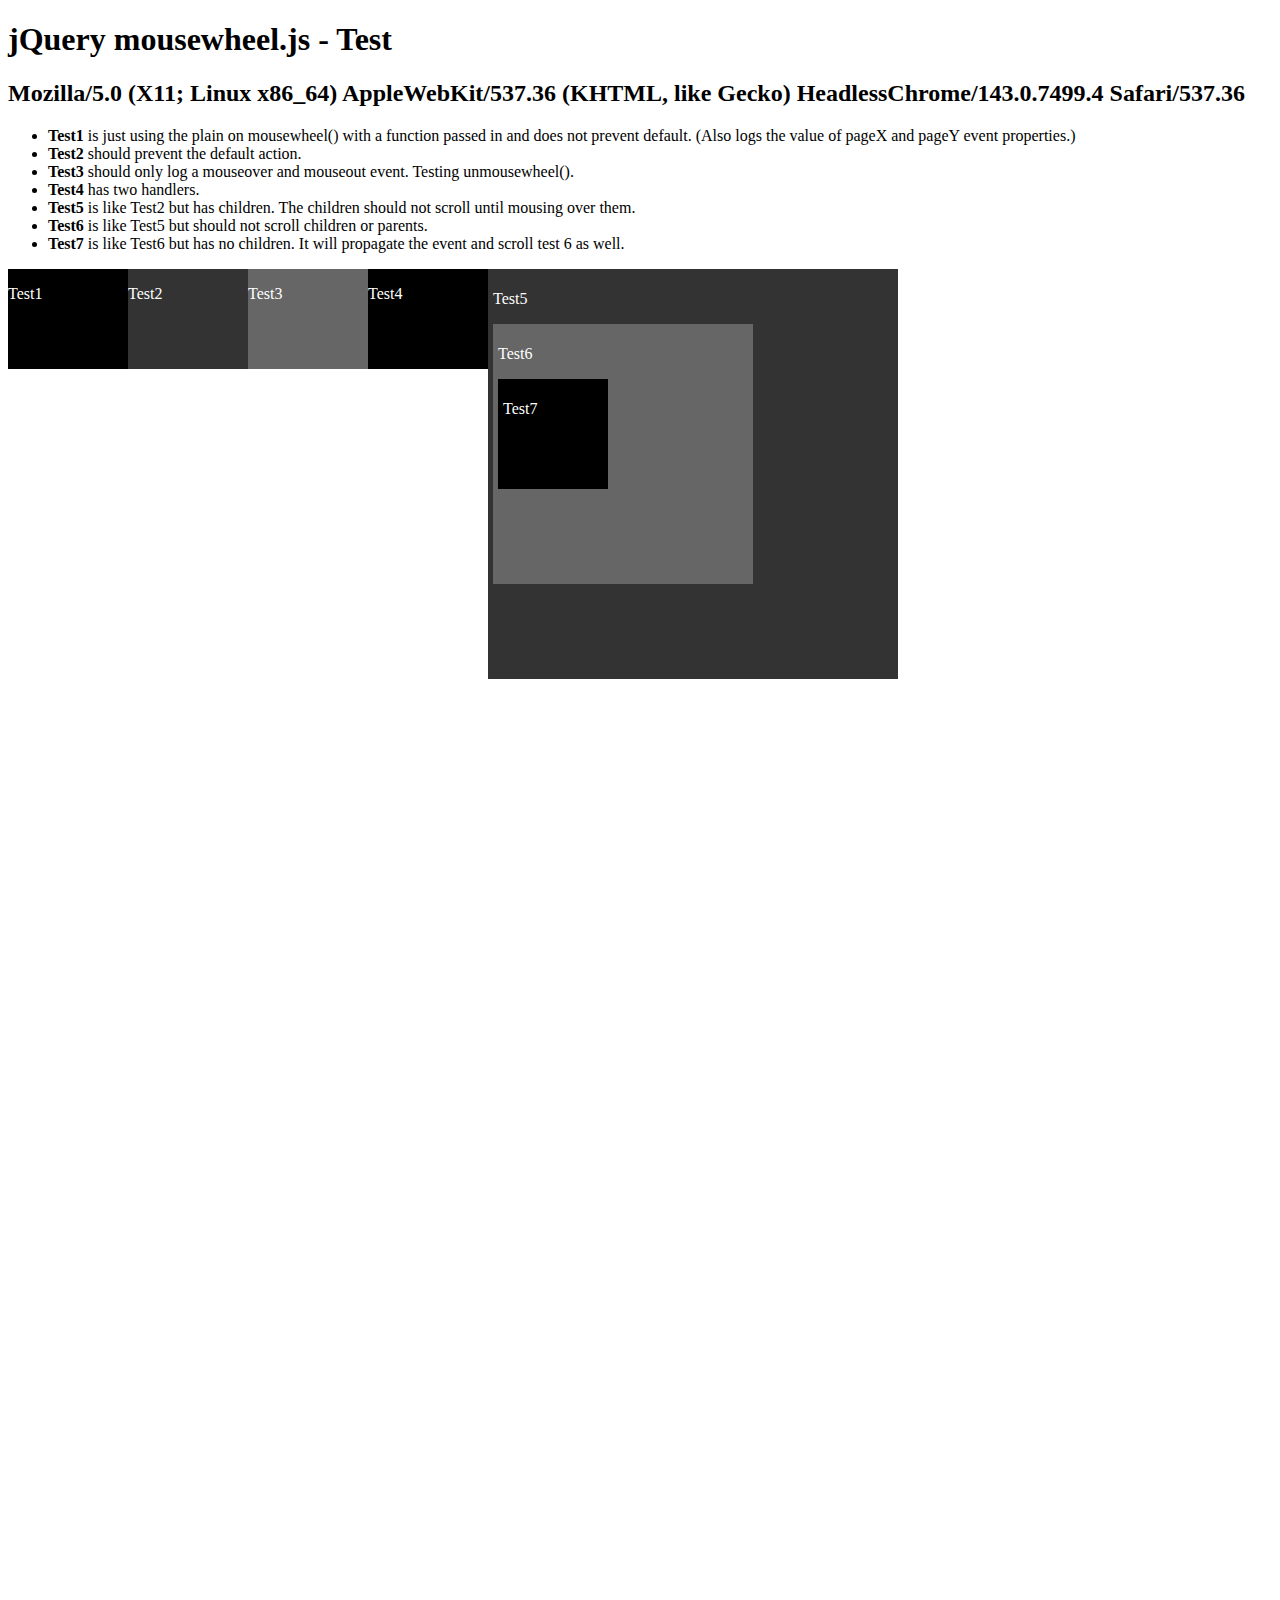
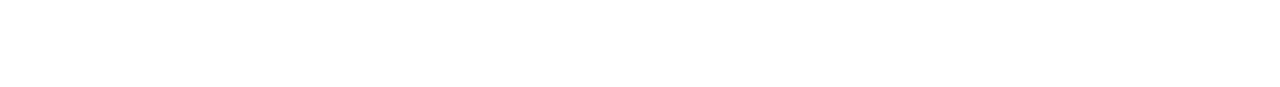
<file: js/jquery-mousewheel-3.0.6/test/index.html>
<!doctype html>
<html>
	<head>
		<title>Testing mousewheel plugin</title>

		<!--<script type="text/javascript" src="http://code.jquery.com/jquery-git.js"></script>-->
		<script type="text/javascript" src="http://code.jquery.com/jquery-1.7.js"></script>
		<!--<script type="text/javascript" src="http://code.jquery.com/jquery-1.6.4.js"></script>-->
		<!--<script type="text/javascript" src="http://code.jquery.com/jquery-1.5.2.js"></script>-->
		<!--<script type="text/javascript" src="http://code.jquery.com/jquery-1.4.4.js"></script>-->
		<!--<script type="text/javascript" src="http://code.jquery.com/jquery-1.3.2.js"></script>-->
		<!--<script type="text/javascript" src="http://code.jquery.com/jquery-1.2.6.js"></script>-->
		<!--<script type="text/javascript" src="http://code.jquery.com/jquery-1.2.2.js"></script>-->
		<script type="text/javascript" src="../jquery.mousewheel.js"></script>
		
		<style>
			#test1 {
				background-color: #000;
				width: 120px;
				height: 100px;
				color: #fff;
				float: left;
			}
			
			#test2 {
				background-color: #333;
				width: 120px;
				height: 100px;
				color: #fff;
				float: left;
			}
			
			#test3 {
				background-color: #666;
				width: 120px;
				height: 100px;
				color: #fff;
				float: left;
			}
			
			#test4 {
				background-color: #000;
				width: 120px;
				height: 100px;
				color: #fff;
				float: left;
			}
			
			#test5 {
				background-color: #333;
				padding: 5px;
				width: 400px;
				height: 400px;
				color: #fff;
				float: left;
			}
			
			#test6 {
				background-color: #666;
				padding: 5px;
				width: 250px;
				height: 250px;
				color: #fff;
				float: left;
			}

			#test7 {
				background-color: #000;
				padding: 5px;
				width: 100px;
				height: 100px;
				color: #fff;
				float: left;
			}
			
			#forceScroll {
				clear: both;
				height: 1000px;
			}
			
			#logger {
				position: absolute;
				top: 395px;
				left: 12px;
				width: 460px;
				height: 290px;
				overflow: auto;
			}
			
			#logger p {
				font-family: Arial, sans-serif;
				font-size: 13px;
				padding: 2px;
				border-bottom: 1px solid #ccc;
				margin: 0;
			}
			
			#logger p:nth-child(even) {
				background-color: #FFFFE8;
			}
			
			#logger p:nth-child(10n) {
				border-bottom-color: #000;
			}
		</style>
		<script type="text/javascript">
			$(function() {
				$('#userAgent').html(navigator.userAgent);
				
				
				$('#test1')
					.mousewheel(function(event, delta, deltaX, deltaY) {
						var o = '';
						if (delta > 0)
							o = '#test1: up ('+delta+')';
						else if (delta < 0)
							o = '#test1: down ('+delta+')';
						
						if (deltaX > 0)
							o = o + ', east ('+deltaX+')';
						else if (deltaX < 0)
							o = o + ', west ('+deltaX+')';
						
						if (deltaY > 0)
							o = o + ', north ('+deltaY+')';
						else if (deltaY < 0)
							o = o + ', south ('+deltaY+')';
						
						if( o != '' )
							log( o );
						
						log('pageX: ' + event.pageX + ' pageY: ' + event.pageY );
					});
				
				$('#test2')
					.mousewheel(function(event, delta, deltaX, deltaY) {
						var o = '';
						if (delta > 0)
							o = '#test2: up ('+delta+')';
						else if (delta < 0)
							o = '#test2: down ('+delta+')';
						
						if (deltaX > 0)
							o = o + ', east ('+deltaX+')';
						else if (deltaX < 0)
							o = o + ', west ('+deltaX+')';
						
						if (deltaY > 0)
							o = o + ', north ('+deltaY+')';
						else if (deltaY < 0)
							o = o + ', south ('+deltaY+')';
						
						if( o != '' )
							log( o );
						return false; // prevent default
					});
				
				$('#test3')
					.hover(function() { log('#test3: mouseover'); }, function() { log('#test3: mouseout'); })
					.mousewheel(function(event, delta, deltaX, deltaY) {
						log('#test3: I should not have been logged');
					})
					.unmousewheel();
				
				var testRemoval = function(event, delta, deltaX, deltaY) {
					log('#test4: I should not have been logged');
				};
				
				$('#test4')
					.mousewheel(function(event, delta, deltaX, deltaY) {
						var o = '';
						if (delta > 0)
							o = '#test4: up ('+delta+')';
						else if (delta < 0)
							o = '#test4: down ('+delta+')';
						
						if (deltaX > 0)
							o = o + ', east ('+deltaX+')';
						else if (deltaX < 0)
							o = o + ', west ('+deltaX+')';
						
						if (deltaY > 0)
							o = o + ', north ('+deltaY+')';
						else if (deltaY < 0)
							o = o + ', south ('+deltaY+')';
						
						if( o != '' )
							log( o );
						return false;
					})
					.mousewheel(testRemoval)
					.mousewheel(function(event, delta, deltaX, deltaY) {
						var o = '';
						if (delta > 0)
							o = '#test4: up ('+delta+')';
						else if (delta < 0)
							o = '#test4: down ('+delta+')';
						
						if (deltaX > 0)
							o = o + ', east ('+deltaX+')';
						else if (deltaX < 0)
							o = o + ', west ('+deltaX+')';
						
						if (deltaY > 0)
							o = o + ', north ('+deltaY+')';
						else if (deltaY < 0)
							o = o + ', south ('+deltaY+')';
						
						if( o != '' )
							log( o + ' from 2nd handler' );
						return false;
					})
					.unmousewheel(testRemoval);
				
				$('#test5')
					.mousewheel(function(event, delta, deltaX, deltaY) {
						var o = '';
						if (delta > 0)
							o = '#test5: up ('+delta+')';
						else if (delta < 0)
							o = '#test5: down ('+delta+')';
						
						if (deltaX > 0)
							o = o + ', east ('+deltaX+')';
						else if (deltaX < 0)
							o = o + ', west ('+deltaX+')';
						
						if (deltaY > 0)
							o = o + ', north ('+deltaY+')';
						else if (deltaY < 0)
							o = o + ', south ('+deltaY+')';
						
						if( o != '' )
							log( o );
						
						event.stopPropagation();
						event.preventDefault();
					});
				
				$('#test6')
					.mousewheel(function(event, delta, deltaX, deltaY) {
						var o = '';
						if (delta > 0)
							o = '#test6: up ('+delta+')';
						else if (delta < 0)
							o = '#test6: down ('+delta+')';
						
						if (deltaX > 0)
							o = o + ', east ('+deltaX+')';
						else if (deltaX < 0)
							o = o + ', west ('+deltaX+')';
						
						if (deltaY > 0)
							o = o + ', north ('+deltaY+')';
						else if (deltaY < 0)
							o = o + ', south ('+deltaY+')';
						
						if( o != '' )
							log( o );
						
						event.stopPropagation();
						event.preventDefault();
					});

				$('#test7')
					.mousewheel(function(event, delta, deltaX, deltaY) {
						var o = '';
						if (delta > 0)
							o = '#test7: up ('+delta+')';
						else if (delta < 0)
							o = '#test7: down ('+delta+')';
						
						if (deltaX > 0)
							o = o + ', east ('+deltaX+')';
						else if (deltaX < 0)
							o = o + ', west ('+deltaX+')';
						
						if (deltaY > 0)
							o = o + ', north ('+deltaY+')';
						else if (deltaY < 0)
							o = o + ', south ('+deltaY+')';
						
						if( o != '' )
							log( o );
						
						event.preventDefault();
					});
				
				function log(msg) {
					$('#logger').append('<p>'+msg+'</p>').scrollTop(999999);
				};
			});
		</script>
	</head>
	<body>
		<h1 id="banner">jQuery mousewheel.js - Test</h1>
		<h2 id="userAgent"></h2>
		
		<ul>
			<li><strong>Test1</strong> is just using the plain on mousewheel() with a function passed in and does not prevent default. (Also logs the value of pageX and pageY event properties.)</li>
			<li><strong>Test2</strong> should prevent the default action.</li>
			<li><strong>Test3</strong> should only log a mouseover and mouseout event. Testing unmousewheel().</li>
			<li><strong>Test4</strong> has two handlers.</li>
			<li><strong>Test5</strong> is like Test2 but has children. The children should not scroll until mousing over them.</li>
			<li><strong>Test6</strong> is like Test5 but should not scroll children or parents.</li>
			<li><strong>Test7</strong> is like Test6 but has no children. It will propagate the event and scroll test 6 as well.</li>
		</ul>
		
		
		<div id="test1"><p>Test1</p></div>
		<div id="test2"><p>Test2</p></div>
		<div id="test3"><p>Test3</p></div>
		<div id="test4"><p>Test4</p></div>
		<div id="test5">
			<p>Test5</p>
			<div id="test6">
				<p>Test6</p>
				<div id="test7"><p>Test7</p></div>
			</div>
		</div>
		
		<div id="logger"></div>
		
		<div id="forceScroll"></div>
	</body>
</html>
</file>
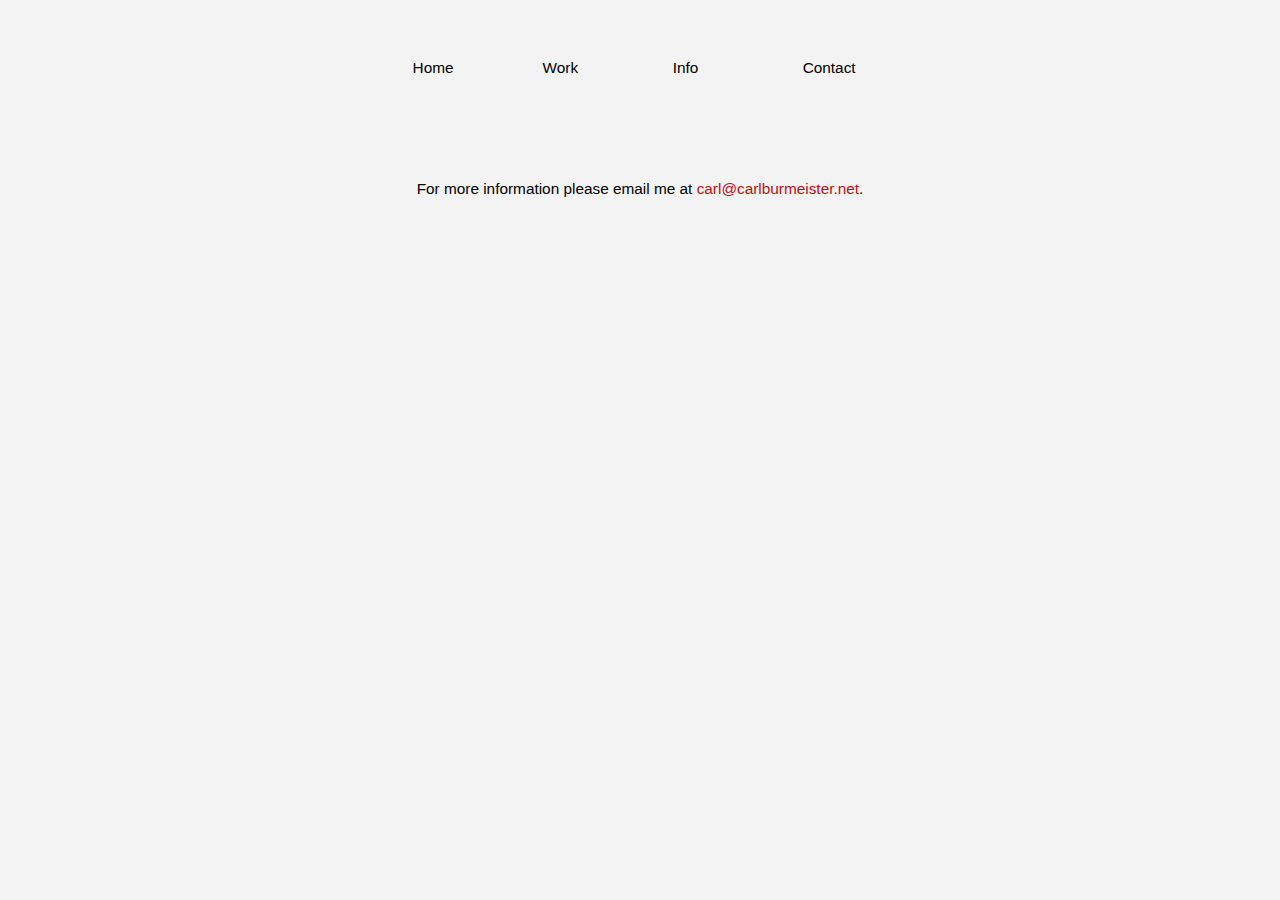
<file: html/contact.html>
<!DOCTYPE HTML>
<html>
<head>
<meta http-equiv="Content-Type" content="text/html; charset=iso-8859-1">
<meta name=viewport content="width=device-width, initial-scale=1">
<title>Carl Burmeister - Contact</title>

	<link href="../css/main.css" rel="stylesheet" type="text/css">
	<link href="../css/buttons.css" rel="stylesheet" type="text/css">

	<link media="only screen and (min-device-width:320px) and (max-device-width:800px)" href="../css/main_tablet.css" rel="stylesheet" />
	<link media="only screen and (min-device-width:320px) and (max-device-width:800px)" href="../css/buttons_index_tablet.css" rel="stylesheet"/>	

	<!--[if gte IE 9]>
	<!-- iphone Portrait/Landsape -->
	<link media="only screen and (min-device-width:320px) and (max-device-width:480px)" href="../css/main_iphone.css" rel="stylesheet" />
	<link media="only screen and (min-device-width:320px) and (max-device-width:480px)" href="../css/buttons_iphone.css" rel="stylesheet"/>	
	<![endif]-->

	<script type="text/javascript" src="../js/utility.js" charset="utf-8"></script>
	<script type="text/javascript" src="http://ajax.googleapis.com/ajax/libs/jquery/1.8.2/jquery.min.js" charset="utf-8"></script> 

	<style type="text/css">
		
		#email {
			position: absolute;
			width: 90%;
			left: 5%;
			top: 20%;
			font-size: 80%;
			text-align: center;
		}
		#email a:link{
			 color: #BE1014;
			 text-decoration: none;
		}
		#email a:visited{
			color: #BE1014;
			text-decoration: none;
		}
		#email a:hover{
			color: #FF6666;
		}
		#email a:active{
			text-decoration: none;
	}
	</style>	

</head>
<body>

<div id="mainLayer"> 

	<div id="navigationBlock">
		<table id="navigationTable">
			<tr>
				<td class="navigationItem"><a href="../index.html">Home</a></td>
				<td>&nbsp;</td>
				<td class="navigationItem"><a href="thumbs.html">Work</a></td>
				<td>&nbsp;</td>
				<td class="navigationItem"><a href="info.html">Info</a></td>
				<td>&nbsp;</td>
				<td class="navigationItem"><a href="contact.html">Contact</a></td>
			</tr>
		</table>
	</div>
		
</div>

 <div id="email">For more information please email me at <a href="mailto:carl@carlburmeister.net">carl@carlburmeister.net</a>.</div>


<script>
	$(document).ready(function () {

		var is_mobile = false;
		
		if( /Android|webOS|iPhone|iPad|iPod|BlackBerry|IEMobile|Opera Mini/i.test(navigator.userAgent) ) 
		{
			is_mobile = true;
			
			var window_width = $(window).width();
			
			if(window_width <= 320){
			
				$('#navigationBlock').css({ fontSize: '66%', width: '90%', left: '5%' });
				$('#email').css({ fontSize: '50%', top:'25%' });
			}
			else{	
				$('#email').css({ fontSize: '80%', top:'25%' });				
			}
			
			$('#mainLayer').css({ visibility: 'visible' });
			
			updateOrientation();

		}
		else{
			
			$('#navigationBlock').css({	left: '30%'	});	
			
			//max_main_layer_width (used in setMainLayerMaxWidth()) is a global set at the top if utility.js
			setMainLayerMaxWidth();
			centerMainLayerOnPage();
		}
		
	});	
</script>

</body>
</html>
</file>
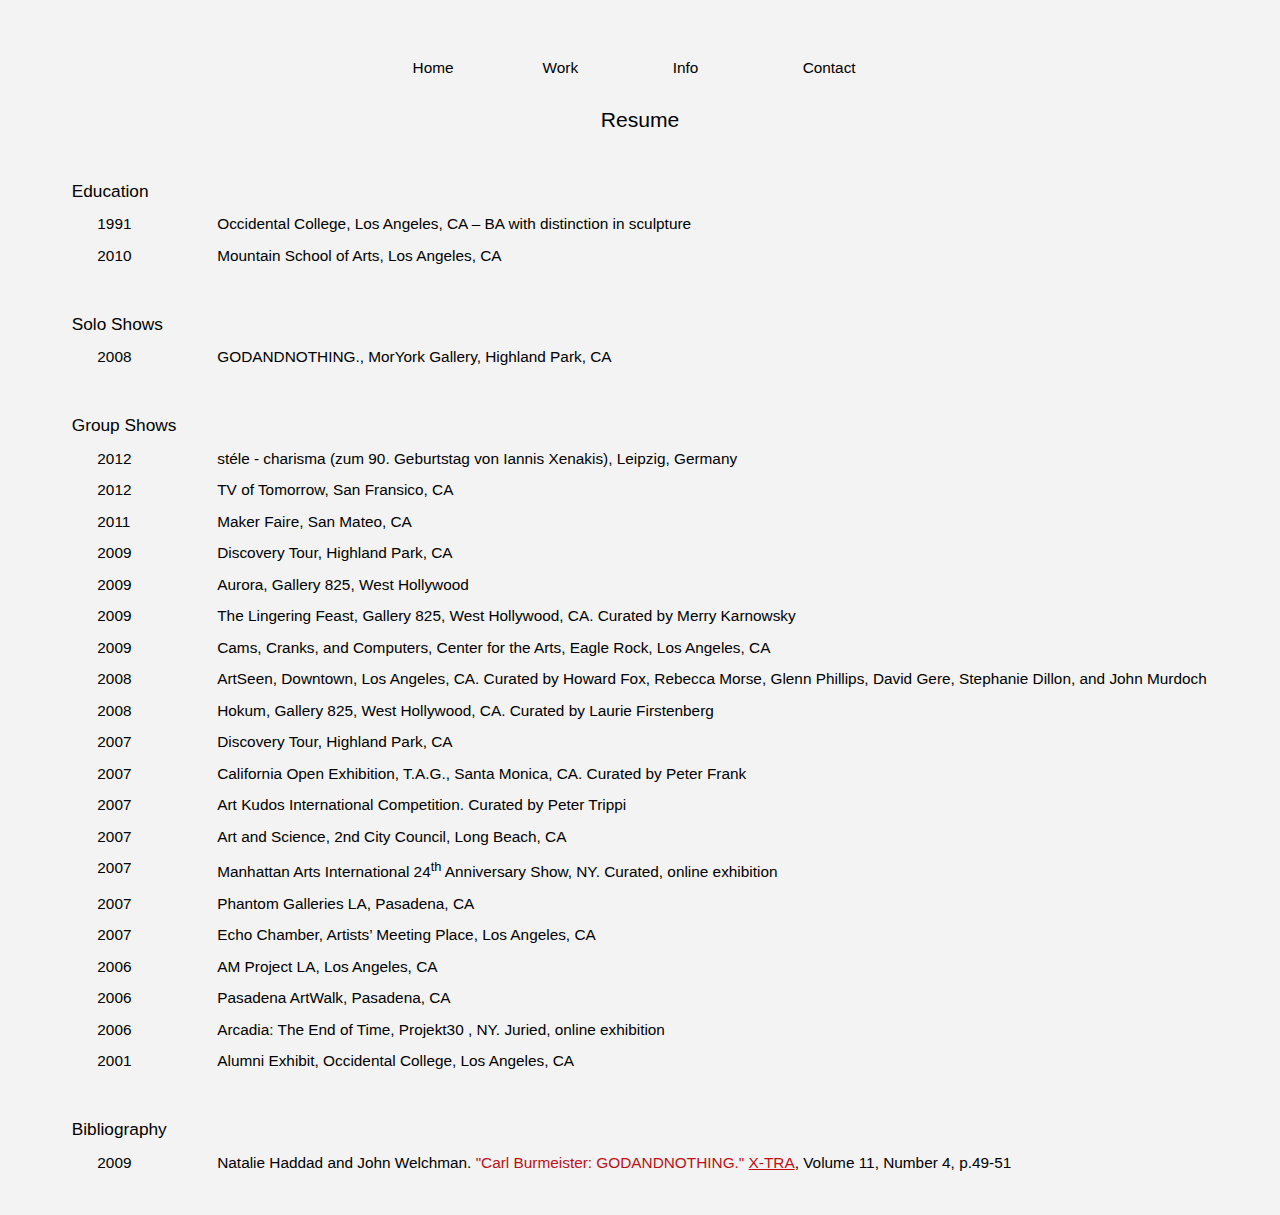
<file: html/info.html>
<!DOCTYPE HTML>
<head>
	<meta http-equiv="Content-Type" content="text/html; charset=iso-8859-1" />
	<meta name=viewport content="width=device-width, initial-scale=1">
	<title>Carl Burmeister - Info</title>
	
	<link href="../css/main.css" rel="stylesheet" type="text/css" />
	<link href="../css/buttons.css" rel="stylesheet" type="text/css" />
	<link href="../css/info.css" rel="stylesheet" type="text/css" />
	
	<link media="only screen and (min-device-width:320px) and (max-device-width:800px)" href="../css/main_tablet.css" rel="stylesheet" />
	<link media="only screen and (min-device-width:320px) and (max-device-width:800px)" href="../css/buttons_index_tablet.css" rel="stylesheet"/>
	
	<!--[if gte IE 9]>
	<!-- iphone Portrait/Landsape -->
	<link media="only screen and (min-device-width:320px) and (max-device-width:480px)" href="../css/main_iphone.css" rel="stylesheet" />
	<link media="only screen and (min-device-width:320px) and (max-device-width:480px)" href="../css/buttons_iphone.css" rel="stylesheet"/>	
	<![endif]-->	
	
	<script type="text/javascript" src="../js/utility.js" charset="utf-8"></script>
	<script type="text/javascript" src="http://ajax.googleapis.com/ajax/libs/jquery/1.8.2/jquery.min.js" charset="utf-8"></script>

</head>

<body> 
		
<div id="mainLayer"> 

	<div id="navigationBlock">
		<table id="navigationTable">
			<tr>
				<td class="navigationItem"><a href="../index.html">Home</a></td>
				<td>&nbsp;</td>
				<td class="navigationItem"><a href="thumbs.html">Work</a></td>
				<td>&nbsp;</td>
				<td class="navigationItem"><a href="info.html">Info</a></td>
				<td>&nbsp;</td>
				<td class="navigationItem"><a href="contact.html">Contact</a></td>
			</tr>
		</table>
	</div>		
		
			
	<table id="resume_table">
		
		<tr><td colspan="3" class="title">Resume</td></tr>	
		
		<tr><td colspan="3" class="spacer">&nbsp;</td></tr>
		
		<tr><td colspan="3" class="header">Education</td></tr>
		
		<tr class="normal">
			<td class="indent"></td>
			<td class="left">1991</td>
			<td class="right">Occidental College, Los Angeles, CA � BA with distinction in sculpture</td>
		</tr>
		<tr class="normal">
			<td class="indent"></td>
			<td class="left">2010</td>
			<td class="right">Mountain School of Arts, Los Angeles, CA</td>
		</tr>
		
		<tr><td colspan="3" class="spacer">&nbsp;</td></tr>
		
		<tr><td colspan="3" class="header">Solo Shows</td></tr>
		
		<tr class="normal">
			<td class="indent"></td>
			<td class="left">2008</td>
			<td class="right">GODANDNOTHING., MorYork Gallery, Highland Park, CA</td>
		</tr>
		
		<tr><td colspan="3" class="spacer">&nbsp;</td></tr>
		
		<tr><td colspan="3" class="header">Group Shows</td></tr>
		
		<tr class="normal">
			<td class="indent"></td>
			<td class="left">2012</td>
			<td class="right">st&eacute;le - charisma (zum 90. Geburtstag von Iannis Xenakis), Leipzig, Germany</td>
		</tr>
		<tr class="normal">
			<td class="indent"></td>
			<td class="left">2012</td>
			<td class="right">TV of Tomorrow, San Fransico, CA</td>
		</tr>
		<tr class="normal">
			<td class="indent"></td>
			<td class="left">2011</td>
			<td class="right">Maker Faire, San Mateo, CA</td>
		</tr>
		<tr class="normal">
			<td class="indent"></td>
			<td class="left">2009</td>
			<td class="right">Discovery Tour, Highland Park, CA</td>
		</tr>
		<tr class="normal">
			<td class="indent"></td>
			<td class="left">2009</td>
			<td class="right">Aurora, Gallery 825, West Hollywood</td>
		</tr>
		<tr class="normal">
			<td class="indent"></td>
			<td class="left">2009</td>
			<td class="right">The Lingering Feast, Gallery 825, West Hollywood, CA. Curated by Merry Karnowsky</td>
		</tr>
		<tr class="normal">
			<td class="indent"></td>
			<td class="left">2009</td>
			<td class="right">Cams, Cranks, and Computers, Center for the Arts, Eagle Rock, Los Angeles, CA</td>
		</tr>
		<tr class="normal">
			<td class="indent"></td>
			<td class="left">2008</td>
			<td class="right">ArtSeen, Downtown, Los Angeles, CA. Curated by Howard Fox, Rebecca Morse, Glenn Phillips, David Gere, Stephanie Dillon, and John Murdoch</td>
		</tr>
		<tr class="normal">
			<td class="indent"></td>
			<td class="left">2008</td>
			<td class="right">Hokum, Gallery 825, West Hollywood, CA. Curated by Laurie Firstenberg</td>
		</tr>
		<tr class="normal">
			<td class="indent"></td>
			<td class="left">2007</td>
			<td class="right">Discovery Tour, Highland Park, CA</td>
		</tr>
		<tr class="normal">
			<td class="indent"></td>
			<td class="left">2007</td>
			<td class="right">California Open Exhibition, T.A.G., Santa Monica, CA. Curated by Peter Frank</td>
		</tr>
		<tr class="normal">
			<td class="indent"></td>
			<td class="left">2007</td>
			<td class="right">Art Kudos International Competition. Curated by Peter Trippi</td>
		</tr>
		<tr class="normal">
			<td class="indent"></td>
			<td class="left">2007</td>
			<td class="right">Art and Science, 2nd City Council, Long Beach, CA</td>
		</tr>
		<tr class="normal">
			<td class="indent"></td>
			<td class="left">2007</td>
			<td class="right">Manhattan Arts International 24<sup>th</sup> Anniversary Show, NY. Curated, online exhibition</td>
		</tr>
		<tr class="normal">
			<td class="indent"></td>
			<td class="left">2007</td>
			<td class="right">Phantom Galleries LA, Pasadena, CA</td>
		</tr>
		<tr class="normal">
			<td class="indent"></td>
			<td class="left">2007</td>
			<td class="right">Echo Chamber, Artists&rsquo; Meeting Place, Los Angeles, CA</td>
		</tr>
		<tr class="normal">
			<td class="indent"></td>
			<td class="left">2006</td>
			<td class="right">AM Project LA, Los Angeles, CA</td>
		</tr>
		<tr class="normal">
			<td class="indent"></td>
			<td class="left">2006</td>
			<td class="right">Pasadena ArtWalk, Pasadena, CA</td>
		</tr>
		<tr class="normal">
			<td class="indent"></td>
			<td class="left">2006</td>
			<td class="right">Arcadia: The End of Time, Projekt30 , NY. Juried, online exhibition</td>
		</tr>
		<tr class="normal">
			<td class="indent"></td>
			<td class="left">2001</td>
			<td class="right">Alumni Exhibit, Occidental College, Los Angeles, CA</td>
		</tr>
		
		<tr><td colspan="3" class="spacer">&nbsp;</td></tr>
		
		<tr><td colspan="3" class="header">Bibliography</td></tr>
		
		<tr class="normal">
			<td class="indent"></td>
			<td class="left">2009</td>
			<td class="right">Natalie Haddad and John Welchman. <a href="../pdf/GODANDNOTHING_review.pdf" >"Carl Burmeister: GODANDNOTHING."  <u>X-TRA</u></a>, Volume 11, Number 4, p.49-51</td>
		</tr>
		
		<tr><td colspan="3" class="spacer">&nbsp;</td></tr>
			
	</table>
	
</div>

<script>
	$(document).ready(function () {			
 
		var is_mobile = false;
		
		var window_width = $(window).width();
		var main_layer_width = $('#mainLayer').width();
		
		if( /Android|webOS|iPhone|iPad|iPod|BlackBerry|IEMobile|Opera Mini/i.test(navigator.userAgent) )
		{
			is_mobile = true;			

console.log('main_layer_width = '+ main_layer_width + ' window_width = '  + window_width);

			$('#mainLayer').css({ visibility: 'visible' });
			$('#mainLayer').css({ left: (window_width - main_layer_width)/2 });
			
			
			if(window_width <= 320 )
			{
				$('#navigationBlock').css({ fontSize: '66%', width: '90%', left: '5%' });
				$('#resume_table').css({ fontSize: '50%', width: '95%', left: '2.5%', top: '15%' });
			}
			else
			{
				$('#resume_table').css({ fontSize: '80%', width: '80%',
											//left: (main_layer_width - resume_table_width)/2
									});
				$('#resume_table .left').css({ width: '12%' });
				var resume_table_width = $('#resume_table').width();
				$('#resume_table').css({ left: (main_layer_width - resume_table_width)/2 });
			}			
			
			
			updateOrientation();
		}
		else{
			
			$('#navigationBlock').css({	left: '30%'	});	
			
			//max_main_layer_width (used in setMainLayerMaxWidth()) is a global set at the top if utility.js
			setMainLayerMaxWidth();
			centerMainLayerOnPage();
		}

		
	});	
</script>

</body>
</html>
</file>
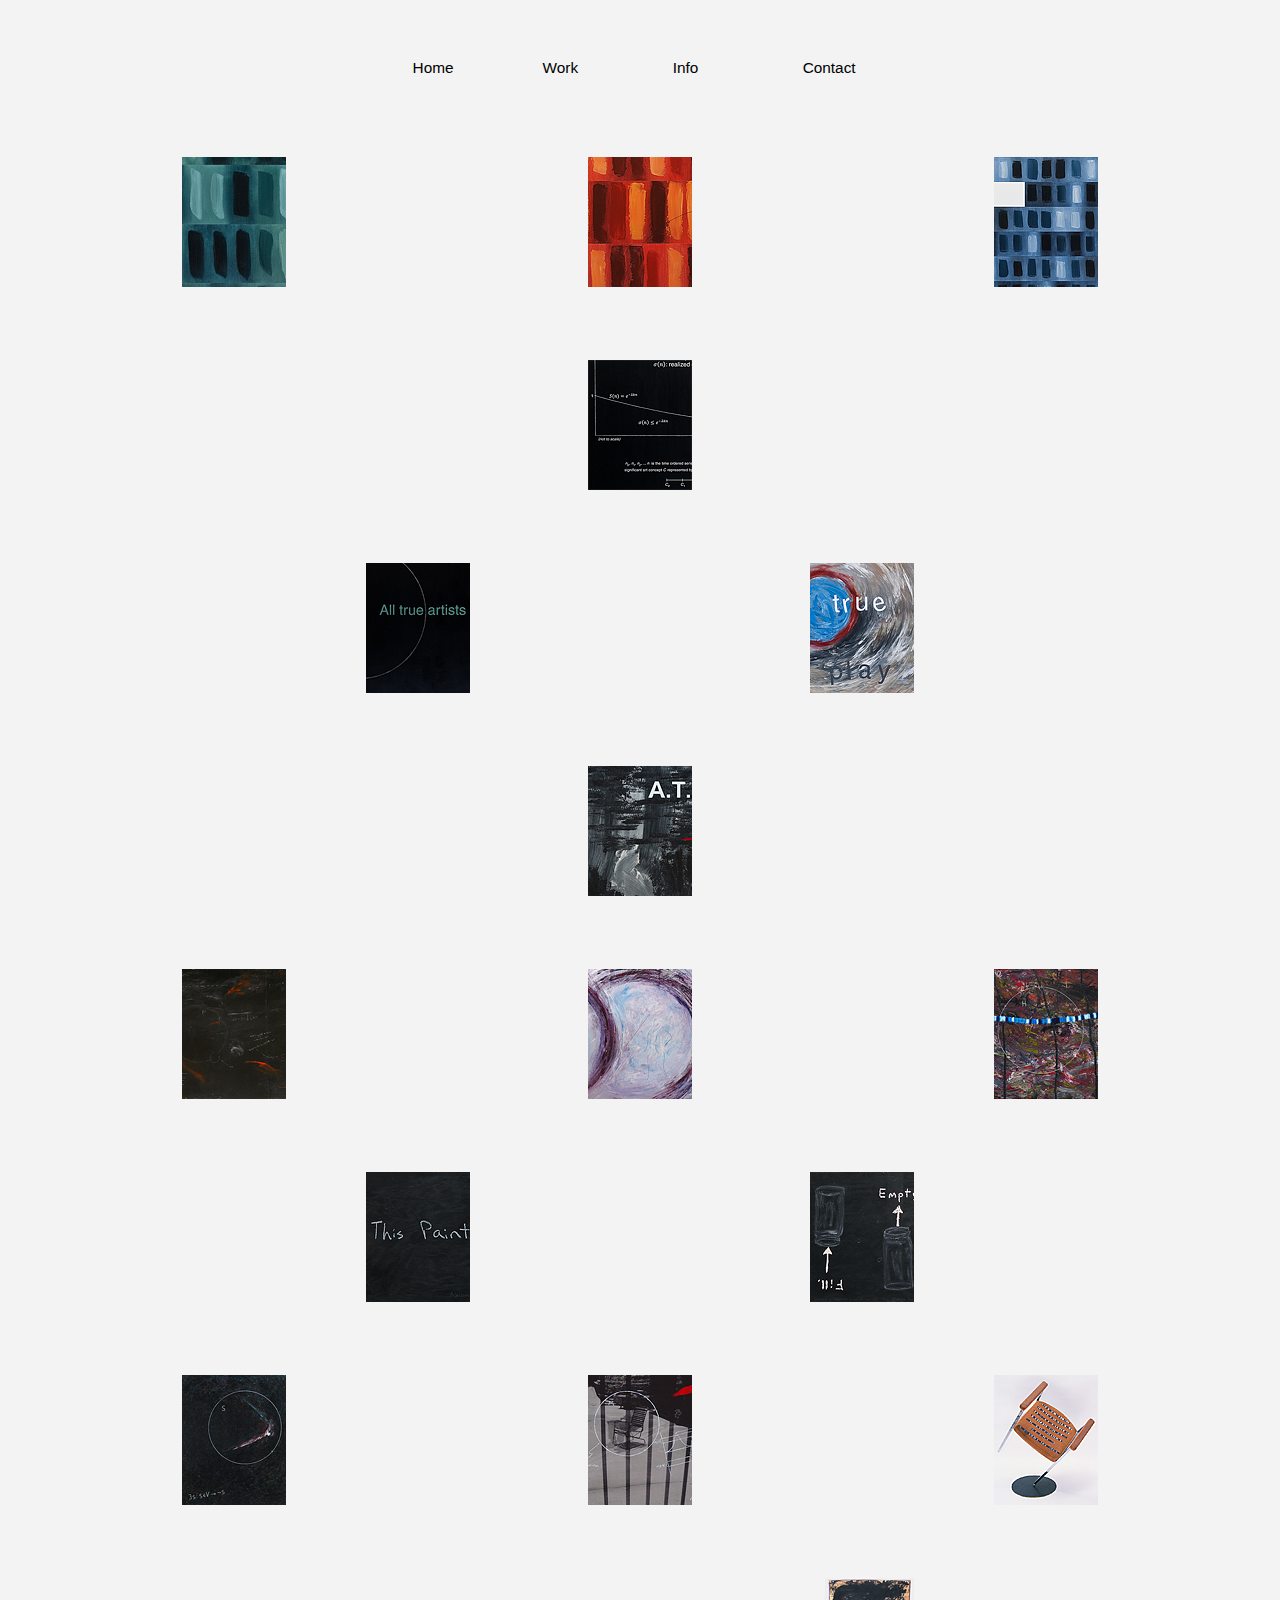
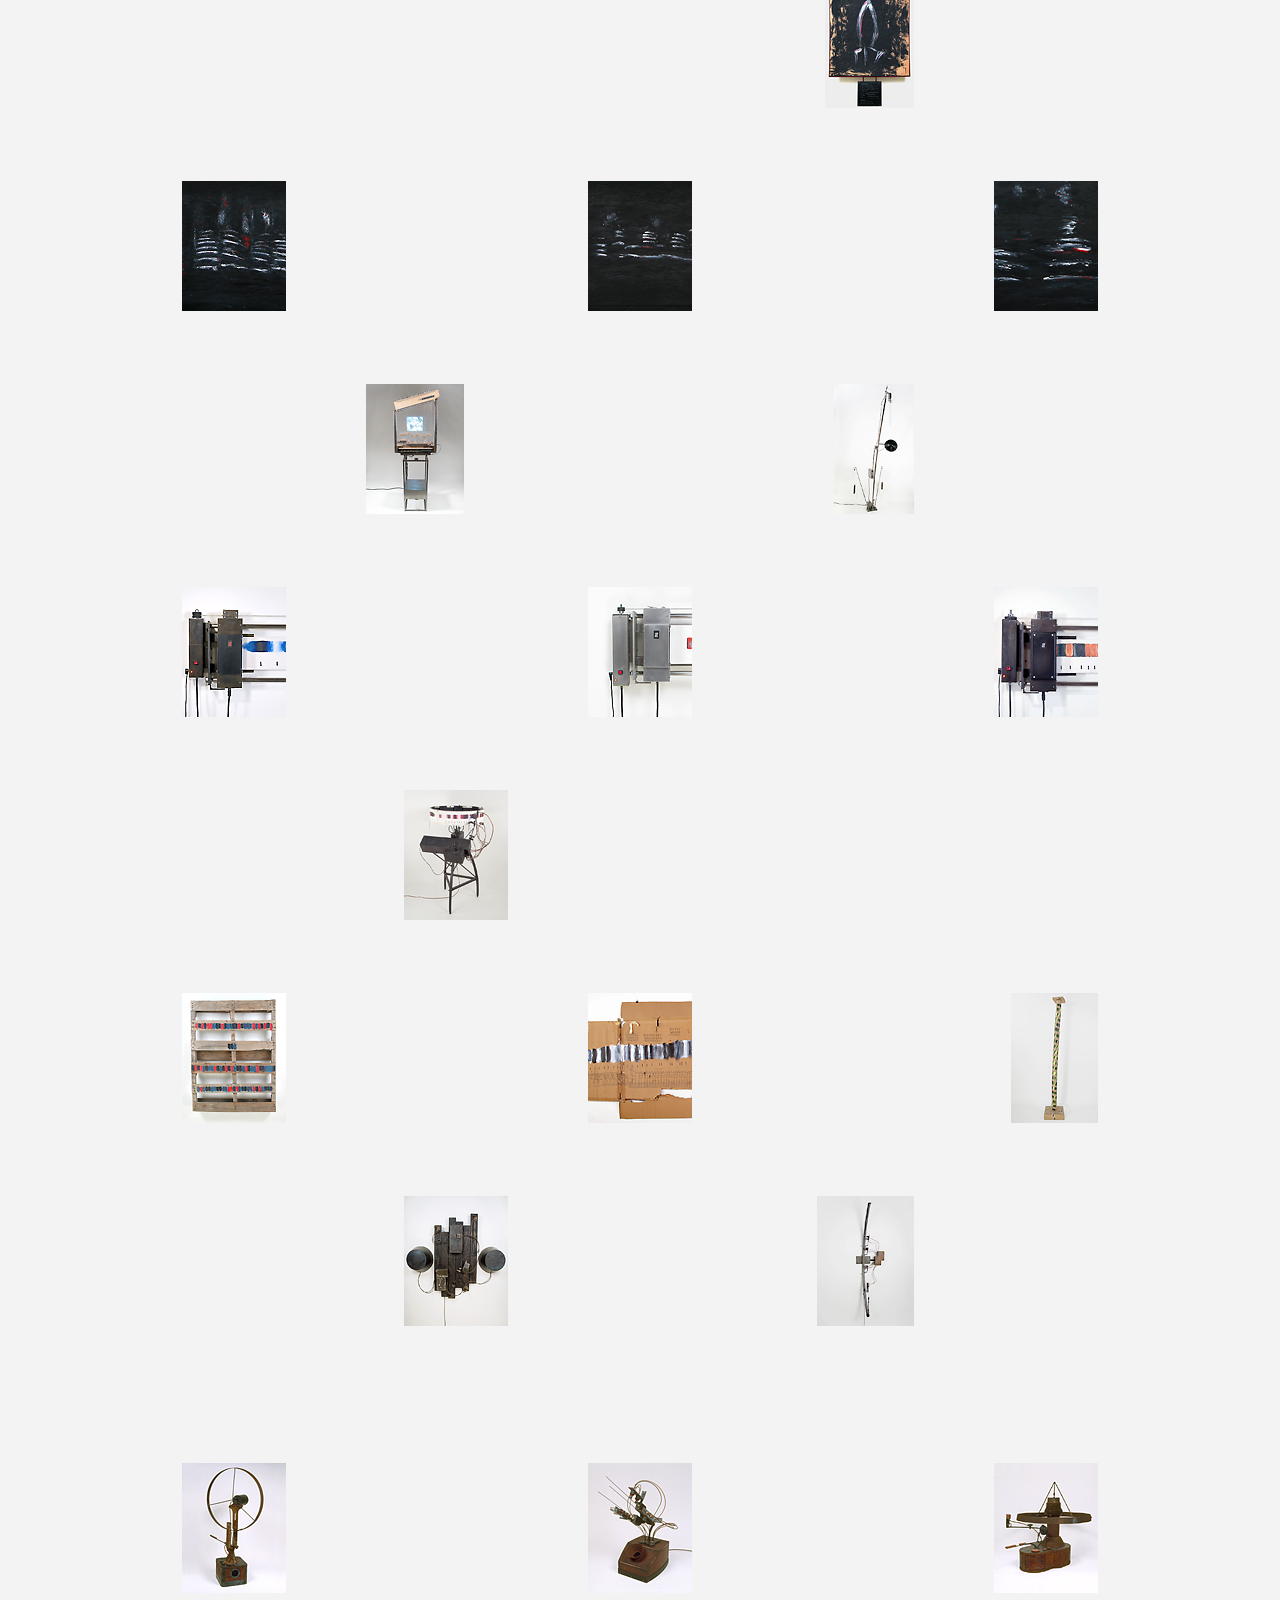
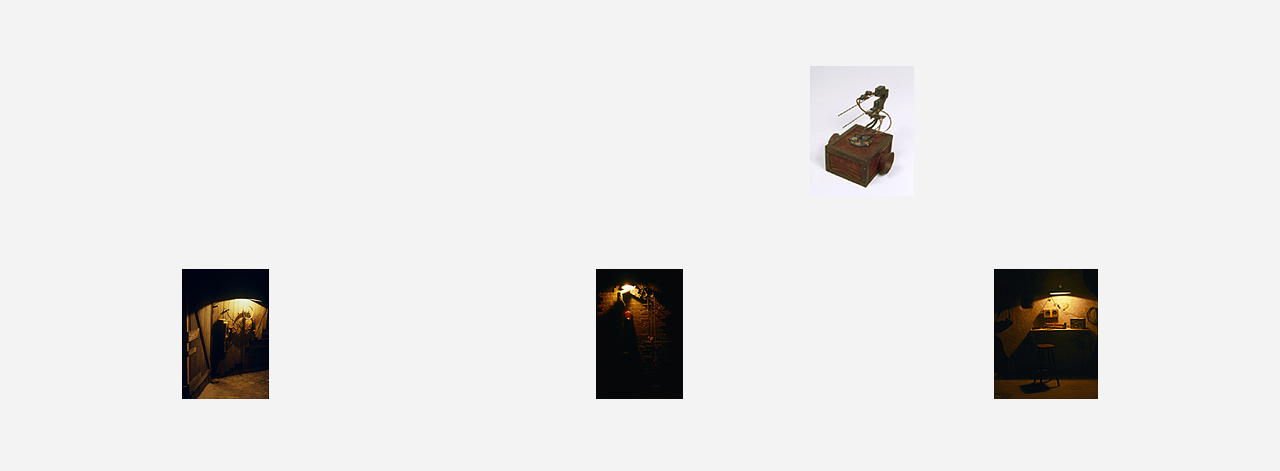
<file: html/thumbs.html>
<!DOCTYPE HTML>
<html>
<head>
	<meta http-equiv="Content-Type" content="text/html; charset=UTF-8" />
	<meta name=viewport content="width=device-width, initial-scale=1">
	<title>Carl Burmeister - Work</title>
  			
	<link href="../css/main.css" rel="stylesheet" type="text/css" /> 
	<link href="../css/buttons.css" rel="stylesheet" type="text/css" /> 
	<link href="../css/zoom_circle.css" rel="stylesheet" type="text/css" />

	<link media="only screen and (min-device-width:320px) and (max-device-width:800px)" href="../css/main_tablet.css" rel="stylesheet" />
	<link media="only screen and (min-device-width:320px) and (max-device-width:800px)" href="../css/buttons_index_tablet.css" rel="stylesheet"/>
	
	<!--[if gte IE 9]><![endif]-->
	<!-- iphone PortraitLandsape
	<link media="only screen and (min-device-width:320px) and (max-device-width:480px)" href="../css/main_iphone.css" rel="stylesheet" /> 
	<link media="only screen and (min-device-width:320px) and (max-device-width:480px)" href="../css/buttons_iphone.css" rel="stylesheet"/>	
	-->
	
	<script type="text/javascript" src="../js/utility.js" charset="utf-8"></script>
	<script type="text/javascript" src="http://ajax.googleapis.com/ajax/libs/jquery/1.8.2/jquery.min.js" charset="utf-8"></script> 
	
	<noscript>
		JavaScript is turned off in your web browser. Turn it on to take full advantage of this site, 
		then refresh the page.
	</noscript>

<style type="text/css">
		#mainLayer{	
 			max-width: 1300px;
		}
		#thumbs_table{
			position: absolute;
			top: 10%;
			width: 80%;
			left: 10%;
		}
</style>


</head>

<body>	

<div id="mainLayer"> 

	<div id="navigationBlock">
		<table id="navigationTable">
			<tr>
				<td class="navigationItem"><a href="../index.html">Home</a></td>
				<td>&nbsp;</td>
				<td class="navigationItem"><a href="thumbs.html">Work</a></td>
				<td>&nbsp;</td>
				<td class="navigationItem"><a href="info.html">Info</a></td>
				<td>&nbsp;</td>
				<td class="navigationItem"><a href="contact.html">Contact</a></td>
			</tr>
		</table>
	</div>
		
	<table id="thumbs_table" >
		  
			  <tr>
				<td height="50" width="20%"></td>
				<td width="20%"></td>
				<td width="20%"></td>
				<td width="20%"></td>
				<td width="20%"></td>
				
			  </tr>

<!-- .................................................................................-->  
			  <tr>
				
				<td height="130" ><div align="left">
				<a href="javascript:sendData('PA')"><img src="../../media/images/lo_res/PA.thm.jpg" alt="Prime Axiom (a.k.a. Axiom of Catastrophic Consequences)" /></a>
				</div></td>
				
				
				<td height="130"></td> 
				
				<td height="130" ><div align="center">
				<a href="javascript:sendData('TinRO')"><img src="../../media/images/lo_res/TinRO.thm.jpg" alt="truth in red and orange" /></a>
				</div></td>
				

 				<td height="130"></td>
				
				
				<td height="130" ><div align="right">
				<a href="javascript:sendData('ACT')"><img src="../../media/images/lo_res/ACT.thm.jpg" alt="Axiom of Communicative Transcendence" /></a>
				</div></td>

			  
			  </tr>	

			  <tr>
				<td height="60"></td>
			  </tr> 
<!-- .................................................................................-->  
			  <tr>
			  	
				<td height="130"></td>
				<td ></td>
					 	
				<td height="130"><div align="center">
					<a href="javascript:sendData('Heresy')"><img src="../../media/images/lo_res/Heresy.thm.jpg" alt="Heresy on Multiple Counts (in support of Danto)" /></a>
				</div></td>
				
				<td></td>
				<td height="130"></td>
			  
			  </tr>
			 
			 <tr>
				<td height="60">
			  </tr>
<!-- .................................................................................-->
			  <tr>
								
				<td height="130" ></td>

				
				<td height="130" ><div align="left">
				<a href="javascript:sendData('True')"><img src="../../media/images/lo_res/True.thm.jpg" alt="true" /></a>
				</div></td>
			
				<td height="130"></td>
				
				<td height="130" ><div align="right">
				<a href="javascript:sendData('TruthWithTennisRacquet')"><img src="../../media/images/lo_res/TruthWithTennisRacquet.thm.jpg" alt="truth with tennis racquet" /></a>
				</div></td>
				
						
				<td height="130" ></td>	
				 
			  </tr>	

			  <tr>
				<td height="60"></td>
			  </tr>
<!-- .................................................................................-->  
			  <tr>
				
				
				<td height="130"></td>
				<td height="130"></td> 
				
				<td height="130" ><div align="center">
					<a href="javascript:sendData('ATAPB')"><img src="../../media/images/lo_res/ATAPB.thm.jpg" alt="A.T.A.P.B." /></a>
				</div></td>
				

 				<td height="130"></td>
				<td height="130"></td>
			  
			  </tr>	

			  <tr>
				<td height="60"></td>
			  </tr> 

<!-- .................................................................................-->  
			  <tr>
				
				
				<td height="130" ><div align="left">
				<a href="javascript:sendData('StickItHollis')"><img src="../../media/images/lo_res/StickItHollis.thm.jpg" alt="Stick It In The Hole, Hollis" /></a>
				</div></td>
				
				<td height="130"></td> 
				
				<td height="130" ><div align="center">
				<a href="javascript:sendData('DoLC')"><img src="../../media/images/lo_res/DoLC.thm.jpg" alt="Derivation Of Lady C" /></a>
				</div></td>
				

 				<td height="130"></td>
				
				
				<td height="130" ><div align="right">
				<a href="javascript:sendData('IfThenMoon')"><img src="../../media/images/lo_res/IfThenMoon.thm.jpg" alt="If, Then, Moon" /></a>
				</div></td>

			  
			  </tr>	

			  <tr>
				<td height="60"></td>
			  </tr> 
<!-- .................................................................................-->
			  <tr>
								
				<td height="130" ></td>

				<td height="130" ><div align="left">
					<a href="javascript:sendData('ThisPaintingIsFalse')"><img src="../../media/images/lo_res/ThisPaintingIsFalse.thm.jpg" alt="This Painting Is False" /></a>
				</div></td>
			
				<td height="130"></td>
				
				<td height="130"><div align="right">
					<a href="javascript:sendData('EmptyFill')"><img src="../../media/images/lo_res/EmptyFill.thm.jpg" alt="Empty, Fill" /></a>
				</div></td>
						
				<td height="130" ></td>	
				 
			  </tr>	

			  <tr>
				<td height="60"></td>
			  </tr>
<!-- .................................................................................-->  
			  <tr>
				
				
				<td height="130" ><div align="left">
				<a href="javascript:sendData('S')"><img src="../../media/images/lo_res/S.thm.jpg" alt="S" /></a>
				</div></td>
				
				<td height="130"></td> 
				
				<td height="130" ><div align="center">
				<a href="javascript:sendData('SelfPortrait')"><img src="../../media/images/lo_res/SelfPortrait.thm.jpg" alt="self portrait" /></a>
				</div></td>
				

 				<td height="130"></td>
				
				
				<td height="130" ><div align="right">
				<a href="javascript:sendData('EmptySeat')"><img src="../../media/images/lo_res/EmptySeat.thm.jpg" alt="Empty Seat" /></a>
				</div></td>

			  
			  </tr>	

			  <tr>
				<td height="60"></td>
			  </tr> 

<!-- .................................................................................-->  
			  <tr>
			  	
				<td height="130"></td>
				<td height="130"></td>
				<td ></td>

				<td height="130">
					<div align="right"><a href="javascript:sendData('Rocket')"><img src="../../media/images/lo_res/Rocket.thm.jpg" alt="Rocket" /></a></div>
				</td>
				
				<td height="130"></td>
				</tr>
			 
			  	<tr>
					<td height="60">
			  	</tr>
<!-- .................................................................................-->  
			  <tr>
								
				<td height="130" ><div align="left">
					<a href="javascript:sendData('ATGCHM')"><img src="../../media/images/lo_res/ATGCHM.thm.jpg" alt="untitled" /></a>
				</div></td>
				
				<td height="130"></td> 
				
				<td height="130" ><div align="center">
					<a href="javascript:sendData('ML')"><img src="../../media/images/lo_res/ML.thm.jpg" alt="untitled" /></a>
				</div></td>
				
 				<td height="130"></td>
				
				<td height="130" ><div align="right">
					<a href="javascript:sendData('JLY')"><img src="../../media/images/lo_res/JLY.thm.jpg" alt="untitled" /></a>
				</div></td>

			  
			  </tr>	

			  <tr>
				<td height="60"></td>
			  </tr> 
<!-- .................................................................................-->
			  <tr>
								
				<td height="130" ></td>

				<td height="130" ><div align="left">
					<a href="javascript:sendData('PixelHarmonizer')"><img src="../../media/images/lo_res/PixelHarmonizer.thm.jpg" alt="Pixel Harmonizer" /></a>
				</div></td>
			
				<td height="130"></td>
				
				<td height="130"><div align="right">
					<a href="javascript:sendData('BrainScanner')"><img src="../../media/images/lo_res/BrainScanner.thm.jpg" alt="Brain Scanner" /></a>
				</div></td>
						
				<td height="130" ></td>	
				 
			  </tr>	

			  <tr>
				<td height="60"></td>
			  </tr>
<!-- .................................................................................-->
			  <tr>
								
				<td height="130" ><div align="left">
					<a href="javascript:sendData('GAN')"><img src="../../media/images/lo_res/GAN.thm.jpg" alt="GODANDNOTHING." /></a>
				</div></td>
				
				<td ></td>

				<td height="130" ><div align="center">
				 	<a href="javascript:sendData('TMITMedium')"><img src="../../media/images/lo_res/TMITMedium.thm.jpg" alt="THEMACHINEISTHEMEDIUM." /></a> 
				 </div></td>
				
				<td></td>
				
				<td height="130"><div align="right">
				 	<a href="javascript:sendData('TIT.TIF')"><img src="../../media/images/lo_res/TIT.TIF.thm.jpg" alt="THISISTRUE.THATISFALSE." /></a>
				 </div></td>				
	 
			  </tr>
			  
			  <tr>
				<td height="60"></td>
			  </tr>

<!-- .................................................................................-->  
			  <tr>
			  	
				<td height="130"></td>
					 	
				<td height="130"><div align="center">
					<a href="javascript:sendData('FPS')"><img src="../../media/images/lo_res/FPS.thm.jpg" alt="Functional Painting Scanner" /></a>
				</div></td>
				
				<td ></td>
				<td></td>
				<td height="130"></td>
			  
			  </tr>
			 
			 <tr>
				<td height="60">
			  </tr>

<!-- .................................................................................-->
			  <tr>
				
				<td height="130"><div align="left">
				 	<a href="javascript:sendData('Pallet')"><img src="../../media/images/lo_res/Pallet.thm.jpg" alt="untitled" /></a> 
				</div></td>

				<td ></td>
				
				<td height="130" ><div align="center">
				 	 <a href="javascript:sendData('YWH')"><img src="../../media/images/lo_res/YWH.thm.jpg" alt="untitled" /></a>
				</div></td>

				<td></td>
				
				<td height="130" ><div align="right">
				 	<a href="javascript:sendData('Dacians')"><img src="../../media/images/lo_res/Dacians.thm.jpg" alt="...and no Dacians died." /></a> 
				</div></td>
			  
			  </tr>		
		
			  <tr>
				<td height="60"></td>
			  </tr>
<!-- .................................................................................--> 
			  <tr>
								
				<td ></td>
				
				<td height="130"><div align="center">
				 	<a href="javascript:sendData('SAVG')"><img src="../../media/images/lo_res/SAVG.thm.jpg" alt="Semi-Arbitrary Vibration Generator" /></a>
				</div></td>			
							
				<td ></td>
				
				<td height="130"><div align="right">
					<a href="javascript:sendData('ToneHarp')"><img src="../../media/images/lo_res/ToneHarp.thm.jpg" alt="Tone Harp" /></a>
				</div></td>
					
				<td ></td>
					
			  </tr>
			 
			  <tr>
				<td height="60">
			  </tr>
<!--			  
			  <tr>				
				<td ></td>
				<td ></td>
				
				<td height="130"><div align="center">
			  		<a href="javascript:sendData('EDF')"><img src="../../media/images/lo_res/EDF.thm.jpg" alt="Environmental Distortion Feedbacker" /></a>
			  	</div></td> 
				
				<td ></td>
			  	<td ></td> 
				
			  </tr>
-->						
			
			  <tr>
				<td height="60">
			  </tr>

			  <tr>				
				<td height="130"><div align="left">
				  <a href="javascript:sendData('DIFYG')"><img src="../../media/images/lo_res/DIFYG.thm.jpg" alt="Do It For Your Girlfriend" /></a>
			    </div></td>
				
				<td ></td>
				
				<td height="130"><div align="center">
					<a href="javascript:sendData('BAdd4')"><img src="../../media/images/lo_res/BAdd4.thm.jpg" alt="BAdd4 (about 10 cents flat)" /></a>
				</div></td>
				
				<td ></td> 
				<td height="130"><div align="right">
					<a href="javascript:sendData('WhichOne')"><img src="../../media/images/lo_res/WhichOne.thm.jpg" alt="Which One?" /></a>
				</div></td>
				
			  </tr>
			
			  <tr>
				<td height="60">
			  </tr>
			  
			  <tr>
			  
				<td ></td>
				<td ></td>
				<td ></td>
				
				<td height="130"><div align="right">
					<a href="javascript:sendData('SoundSconceI')"><img src="../../media/images/lo_res/SoundSconceI.thm.jpg" alt="Sound Sconce I" /></a>
				</div></td>
				
				
			  	<td ></td> 
				
			  </tr>

			 
			  <tr>
				<td height="60"></td>
			  </tr>
			    
			  <tr>
								
				<td height="130"><div align="left">
					<a href="javascript:sendData('MachineI')"><img src="../../media/images/lo_res/MachineI.thm.jpg" alt="Machine I" /></a>
				</div></td>
				
				<td width="30"></td>
				
				<td height="130"><div align="center">
					<a href="javascript:sendData('MachineII')"><img src="../../media/images/lo_res/MachineII.thm.jpg" alt="Machine II" /></a>
				</div></td>
				
				<td width="30"></td>
				
				<td height="130"><div align="right">
					<a href="javascript:sendData('Vigil')"><img src="../../media/images/lo_res/Vigil.thm.jpg" alt="Vigil" /></a>				
				</div></td>
			  
			  </tr>
			  
			  <tr>
				<td height="60">&nbsp;</td>
			  </tr>
			
			
			
		</table>
				
</div> <!-- end mainLayer -->

<script>
	$(document).ready(function () {
		
		var is_mobile = false;
		
		var window_width = $(window).width();
		var main_layer_width = $('#mainLayer').width();
		
		if( /Android|webOS|iPhone|iPad|iPod|BlackBerry|IEMobile|Opera Mini/i.test(navigator.userAgent) ) 
		{
			is_mobile = true;
			
			$('#mainLayer').css({ visibility: 'visible' });
			
			//$('#navigationBlock').css({ width: '80%', left: '10%' });	
			
			first_img = $('img').get(0);
console.log(first_img.width);
			thumb_width = first_img.width
			thumb_width = .19 * window_width;
console.log('thumb_width = ' + thumb_width);
			$('img').css({ width: thumb_width });			
			
			$('#thumbs_table').css({  left: '2.5%', });
			$('#thumbs_table').attr('cellspacing', '0px');
			$('#thumbs_table').attr('cellpadding', '0px');
			

			
			updateOrientation();
			
		}
		else{
			
			$('#navigationBlock').css({	left: '30%'	});
			//max_main_layer_width (used in setMainLayerMaxWidth()) is a global set at the top if utility.js
			setMainLayerMaxWidth();
			centerMainLayerOnPage();
		}
		
	});	
</script>

</body>
</html>
</file>
<file: css/main.css>
/******************************************************************************************/
/*****************	DEFAULT CSS FOR SCREENS GREATER THAN 720 PX 	***********************/
/******************************************************************************************/
body{
	background-color: #f3f3f3; /* #eeeeee; */
	font-family: Verdana, Arial, Helvetica, sans-serif;
	font-size: 120%;
	margin:0;
	padding:0;
}

/* DEFAULT LINK HANDLING */
a img{
	border: none;
}
a:link {
	color: #BE1014;
	text-decoration: none;
}
a:visited {
	color: #BE1014;
	text-decoration: none;
}
a:hover {
	color: #FF6666;
}
a:active, a:focus {
	text-decoration: none;
	outline: none;
}

#mainLayer{
	position: absolute;
	background-color: inherit;
	width: 90%;
 	max-width: 1300px;
 	min-width: 691px;  /* (768)*.90 = 691 */
 	
 	/* SET MAIN LAYER AND CONTENTS TO SCALE ON WINDOW RESIZE... */
 	height: 0;
 	
 	/* NEED PADDING-TOP FOR PERCENTAGE HEIGHTS TO WORK...? INCLUDING PERCENTAGES FOR FONTS...? */
 	padding-top: 50%; 
 	
 	top: 4%;
 	
 	/* left: 5%; */
 	/* right: 5%; */
 	margin-left: 5%;
	margin-right: 5%;
	/* margin-left: auto; */
	/* margin-right: auto; */
}
#navigationBlock{
	position: absolute;
	width: 40%;
	height: 10%;
	left: 30%;
	top: 0%;
	padding-top: 0%;
	background-color: inherit;
}
#navigationTable{
	width: 100%;
	height: 100%;
}
#titlesContainer{
	position: absolute;
	text-align: center;
	width: 25%;
	height: 16%;
	min-height: 60px;
	top: 14%;
	left: 0%;
	padding-top: 0%;
	padding-bottom: 1%;
}
#titles{
	/* position: relative; */
	/* text-align: center; */
	width: 100%;
	/* margin-left: auto; */
	/* margin-right: auto; */
	font-size: 75%;
	font-style: italic;
	color: #333333;
}
#materials{
	/* position: relative; */
	/* text-align: center; */
	width: 100%;
	height: 100%;
	/* margin-left: auto; */
	/* margin-right: auto; */
}
.materials{
	font-size: 68%;
	color: #999999;
}
#linksBlock{
	visibility: hidden;
	position: absolute;
	width: 25%;
	height: 30%;
	min-height: 120px;
	top: 38%;
	padding-top: 2%;
	left: 0%;
	background-color: inherit;
	text-align: center;
}
#audioContainer{
	position: relative;
	display: none;
	z-index: 20;
	width: 100%;
	top: 8%;
}
#audio{
	position: absolute;
	width: 100%;
	left: 0% !important;
	outline: 0;	
}
#thumbnailScroller{
	visibility: hidden; /* 'display: none' and trying to fadeIn() caused unexpected, broken behavior */
	position: absolute;
	width: 25%;
	height: 75px;
	left: 0%;
	bottom: .3%;
}
#thumbnailScroller div.scrollableArea * {
	position: relative;
	float: left;
	margin: 0;
	padding-right: 1px;
	/* If you don't want the images in the scroller to be selectable, try the following
		block of code. It's just a nice feature that prevent the images from
		accidentally becoming selected/inverted when the user interacts with the scroller. */
	-webkit-user-select: none;
	-khtml-user-select: none;
	-moz-user-select: none;
	-o-user-select: none;
	user-select: none;
}
#thumbnailScroller div.scrollableArea img {
	height: 75px;
	opacity: 1;
	filter: alpha(opacity = 100);
}

#leftSpacerBlock{
	position: absolute;
	background-color: inherit;
	width: 2%;
	height: 100%;
	min-height: 350px;
	top: 0px;
	left: 25%;
	z-index: 10;
}
#imageBlock{
	position: absolute;	
 	width: 73%;
 	max-width: 73%;
  	max-height: 90%;
  	height: 90%;
	left: 27%;
	top: 10%;
	background-color: inherit;
}
#image{
	display: block;
	position: absolute;
	left: 0%; /* so IE will not interpret as 'auto' */
}
#imageDetail{
	display: none;
	position: absolute;
	width: 100%;
	height: 100%;
	top: 0% !important;
	left: 0% !important;
	text-align: left !important;
}
#video1Container{
	position: absolute;
	display: none;
	width: 100%;
	height: 100%;
	top: 0% !important;
	left: 0% !important;
	text-align: left !important;
}
#video1{	
	width: 100%;
	outline: 0;
}
#video2Container{
	position: absolute;
	display: none;
	width: 100%;
	height: 100%;
	top: 0% !important;
	left: 0% !important;
	text-align: left !important;
}
#video2{
	width: 100%;
	outline: 0;
}

#preload_image_container{
	display: none; 
}

/*********************************************************/
/* 	scroller styles			*/		
/*********************************************************/
#scroller{	
	position: absolute;
	visibility: hidden;
	width:70%;
	height: 150px;
	left: 15%;
	top: 33%;
}
#scroller div.scrollableArea *{
	position: relative;
	float: left;
	margin: 0;
	padding-right: 1px;
	-webkit-user-select: none;
	-khtml-user-select: none;
	-moz-user-select: none;
	-o-user-select: none;
	user-select: none;
}
#scroller div.scrollableArea img {
	height: 150px;
	opacity: 1;
	filter: alpha(opacity = 80);
}
</file>
<file: css/buttons.css>
.buttonLink {
	font-size: 75%;
	color: #333333;
}

.buttonLink:hover {
	color: #FF6666;
	cursor: pointer;
}

#fullButton{
	z-index: -10;
}
#detailButton{
	margin-top: 2%;
	display: none;
	z-index: -10;
}
#videoButton{
	margin-top: 2%;
	display: none;
	z-index: -10;
}
#videoDetailButton{
	margin-top: 2%;
	display: none;
	z-index: -10;
}
#audioButton{
	margin-top: 2%;
	display: none;
	z-index: -10;
}
#zoomEnableButton{
	display: none;
	margin-top: 2%;
	z-index: -10;
}
.navigationItem{
	font-size: 80%;
	color: #000000;
	width: 15%;
}
.navigationItem a:link{
     color: #000000;
     text-decoration: none;
}
.navigationItem a:visited{
	color: #000000;
	text-decoration: none;
}
.navigationItem a:hover{
	color: #FF6666;
}
.navigationItem a:active{
	text-decoration: none;
}
.align_left{
	text-align: left;
}
.align_center{
	text-align: center;
}
.align_right{
	text-align: right;
}
</file>
<file: css/main_tablet.css>
/******************************************************************************************/
/*****************			tablet CSS						***********************/
/******************************************************************************************/
body{
	background-color: #eeeeee;
	font-family: Verdana, Arial, Helvetica, sans-serif;
	font-size: 120%;
	margin:0;
	padding:0;
}

/* DEFAULT LINK HANDLING */
a img{
	border: none;
}
a:link {
	color: #BE1014;
	text-decoration: none;
}
a:visited {
	color: #BE1014;
	text-decoration: none;
}
a:hover {
	color: #FF6666;
}
a:active, a:focus {
	text-decoration: none;
	outline: none;
}

/* Set global rule to disable mobile Safari highlighting on tap/click. Sets highlight color to be transparent */
* {
	-webkit-tap-highlight-color: rgba(0,0,0,0);
}


#mainLayer{
	visibility: hidden;
	position: absolute;
	background-color: inherit;
	/* Reset min-width from main.css to 0. They do not apply to mobile. */
	min-width: 0;
	width: 100%;
	
 	/* ANOTHER WAY TO SET MAIN LAYER AND CONTENTS TO SCALE... */
 	height: 160%;
 	padding-top: 0%; 
 	top: 0%;
 	/* NEED THESE TO CENTER MAIN LAYER....DEFAULT LEFT MARGIN OF 5%... */
 	margin-left: auto;
	margin-right: auto;
}
#navigationBlock{
	position: relative;
	width: 90%;
	height: 10%;
	left: 5%;
	top: 0%;
	padding-top: 0%;
	background-color: inherit;
}
#navigationTable{
	width: 100%;
	height: 100%;
}
#titlesContainer{
	visibility: hidden;
	position: absolute;
	width: 100%;
	height: auto;
	left: 0%;
	padding-bottom: 0%;
}
#titles{
	font-size: 75%;
	color: #333333;
}
#materials{
	font-size: 55%;
}
.materials{
	font-size: 68%;
	color: #999999;
}
#linksBlock{
	visibility: hidden;
	position: absolute;
	width: 100%;
	height: auto;
	min-height: 0%;
	padding-top: 0%;
	left: 0%;
	background-color: inherit;
	/* text-align: left; */
}
#audioContainer{
	display: none;
	z-index: 20;
	width: 40%;
	left: 30%;
	margin-top: 2.1%; /* margin-top on all link button id's in buttons_tablet.css is 1.8%. Bumping to 2% fir iOS. */
}
#audio{
	position: absolute;
	width: 100%;
	left: 0%;
	outline: 0;	
}
#thumbnailScroller{
	/* visibility: hidden; */ /* 'display: none' and trying to fadeIn() caused unexpected, broken behavior */
	position: absolute;
	width: 74%;
	height: 100px;
	left: 13%;	
	-webkit-user-select: none;
	-khtml-user-select: none;
	-moz-user-select: none;
	-o-user-select: none;
	user-select: none;
}
#thumbnailScroller div.scrollableArea * {
	position: relative;
	display: block;
	float: left;
	margin: 0;
	padding-top: 0%;
	padding-left: 0px;
	padding-right: 1px;
	/* If you don't want the images in the scroller to be selectable, try the following
		block of code. It's just a nice feature that prevent the images from
		accidentally becoming selected/inverted when the user interacts with the scroller. */
	-webkit-user-select: none;
	-khtml-user-select: none;
	-moz-user-select: none;
	-o-user-select: none;
	user-select: none;
}
#thumbnailScroller div.scrollableArea img {
	height: 100px;
}

#leftSpacerBlock{
	position: relative;
	background-color: inherit;
	width: 0%;
}
#imageBlock{
	position: absolute;	
 	width: 95%;
 	max-width: 95%;
  	max-height: 100%;
	top: 11%;
	background-color: inherit;
}
#image{
	display: block;
	position: absolute;
	left: 0%; /* so IE will not interpret as 'auto' */
}
#imageDetail{
	display: none;
	position: absolute;
	width: 100%;
	height: 100%;
	top: 0% !important;
	left: 0% !important;
	text-align: left !important;
}
#video1Container{
	position: absolute;
	display: none;
	width: 100%;
	height: 100%;
	top: 0% !important;
	left: 0% !important;
	text-align: left !important;
}
#video1{	
	width: 100%;
	outline: 0;
}
#video2Container{
	position: absolute;
	display: none;
	width: 100%;
	height: 100%;
	top: 0% !important;
	left: 0% !important;
	text-align: left !important;
}
#video2{
	width: 100%;
	outline: 0;
}

#preload_image_container{
	display: none; 
	width:0%;
}
</file>
<file: css/buttons_index_tablet.css>
.buttonLink:hover {
	color: #FF6666;
	cursor: pointer;
}



.navigationItem{
	font-size: 75%;
	color: #000000;
	width: 15%;
}
.navigationItem a:link{
     color: #000000;
     text-decoration: none;
}
.navigationItem a:visited{
	color: #000000;
	text-decoration: none;
}
.navigationItem a:hover{
	color: #FF6666;
}
.navigationItem a:active{
	text-decoration: none;
}
</file>
<file: css/main_iphone.css>
/******************************************************************************************/
/*****************			iPhone CSS						***********************/
/******************************************************************************************/
html, body{
	background-color: #eeeeee;
	font-family: Verdana, Arial, Helvetica, sans-serif;
	font-size: 150%;
	margin:0;
	padding:0;
}

/* DEFAULT LINK HANDLING */
a img{
	border: none;
}
a:link {
	color: #BE1014;
	text-decoration: none;
}
a:visited {
	color: #BE1014;
	text-decoration: none;
}
a:hover {
	color: #FF6666;
}
a:active, a:focus {
	text-decoration: none;
	outline: none;
}

#mainLayer{
	position: absolute;
	background-color: inherit;
	width: 100%;
 	/* ANOTHER WAY TO SET MAIN LAYER AND CONTENTS TO SCALE... */
 	height: 160%;
 	padding-top: 0%; 
 	top: 0%;
 	/* NEED THESE TO CENTER MAIN LAYER....DEFAULT LEFT MARGIN OF 5%... */
 	margin-left: auto;
	margin-right: auto;
}
#navigationBlock{
	position: absolute;
	width: 80%;
	height: 10%;
	left: 10%;
	top: 0%;
	padding-top: 0%;
	background-color: inherit;
}
#navigationTable{
	width: 100%;
	height: 100%;
}
#titlesContainer{
	position: absolute;
	width: 50%;
	height: auto;
	top: 50%;
	left: 0%;
	padding-left: 2%;
}
#titles{
	position: relative;
	text-align: center;
	word-wrap: break-word;
	width: 100%;
	margin-left: auto;
	margin-right: auto;
	font-size: 75%;
	font-style: italic;
	color: #333333;
}
#materials{
	position: relative;
	text-align: center;
	width: 100%;
	height: 100%;
	margin-left: auto;
	margin-right: auto;
	font-size: 55%;
}
.materials{
	font-size: 68%;
	color: #999999;
}
#linksBlock{
	visibility: hidden;
	position: absolute;
	width: 50%;
	height: auto;
	top: 50%;
	padding-top: 0%;
	left: 50%;
	background-color: inherit;
	text-align: center;
}
#audioContainer{
	position: relative;
	display: none;
	z-index: 20;
	width: 100%;
	top: 8%;
}
#audio{
	position: absolute;
	width: 100%;
	left: 0% !important;
	outline: 0;	
}
#thumbnailScroller{
	/* visibility: hidden; */ /* 'display: none' and trying to fadeIn() caused unexpected, broken behavior */
	position: absolute;
	width: 74%;
	height: 200px;
	left: 13%;	
	-webkit-user-select: none;
	-khtml-user-select: none;
	-moz-user-select: none;
	-o-user-select: none;
	user-select: none;
}
#thumbnailScroller div.scrollableArea * {
	position: relative;
	display: block;
	float: left;
	margin: 0;
	padding-top: 0%;
	padding-left: 0px;
	padding-right: 1px;
	/* If you don't want the images in the scroller to be selectable, try the following
		block of code. It's just a nice feature that prevent the images from
		accidentally becoming selected/inverted when the user interacts with the scroller. */
	-webkit-user-select: none;
	-khtml-user-select: none;
	-moz-user-select: none;
	-o-user-select: none;
	user-select: none;
}
#thumbnailScroller div.scrollableArea img {
	height: 200px;
}

#leftSpacerBlock{
	position: relative;
	background-color: inherit;
	width: 0%;
}
#imageBlock{
	position: absolute;	
 	width: 95%;
 	max-width: 95%;
  	max-height: 35%;
  	height: 35%;
	left: 2.5%;
	top: 10%;
	background-color: inherit;
	margin-left: auto;
	margin-right: auto;
}
#image{
	display: block;
	position: absolute;
	left: 0%; /* so IE will not interpret as 'auto' */
}
#imageDetail{
	display: none;
	position: absolute;
	width: 100%;
	height: 100%;
	top: 0% !important;
	left: 0% !important;
	text-align: left !important;
}
#video1Container{
	position: absolute;
	display: none;
	width: 100%;
	height: 100%;
	top: 0% !important;
	left: 0% !important;
	text-align: left !important;
}
#video1{	
	width: 100%;
	outline: 0;
}
#video2Container{
	position: absolute;
	display: none;
	width: 100%;
	height: 100%;
	top: 0% !important;
	left: 0% !important;
	text-align: left !important;
}
#video2{
	width: 100%;
	outline: 0;
}

#preload_image_container{
	display: none; 
	width:0%;
}
</file>
<file: css/buttons_iphone.css>
.buttonLink {
	font-size: 75%;
	color: #333333;
}

.buttonLink:hover {
	color: #FF6666;
	cursor: pointer;
}

#fullButton{
	z-index: -10;
}
#detailButton{
	margin-top: 4%;
	display: none;
	z-index: -10;
}
#videoButton{
	margin-top: 4%;
	display: none;
	z-index: -10;
}
#videoDetailButton{
	margin-top: 4%;
	display: none;
	z-index: -10;
}
#audioButton{
	margin-top: 4%;
	display: none;
	z-index: -10;
}
#zoomEnableButton{
	display: none;
	margin-top: 4%;
	z-index: -10;
}



.navigationItem{
	text-align: left;
	font-size: 80%;
	color: #000000;
	width: 15%;
}
.navigationItem a:link{
     color: #000000;
     text-decoration: none;
}
.navigationItem a:visited{
	color: #000000;
	text-decoration: none;
}
.navigationItem a:hover{
	color: #FF6666;
}
.navigationItem a:active{
	text-decoration: none;
}
</file>
<file: css/info.css>
#resume_table{
	position: absolute;
	top: 10%;
	width: 100%;
}
#resume_table td{
	padding: .5%;
}
#resume_table .title{
	font-size: 110%;
	text-align: center; 
}
#resume_table .header{
	font-size: 90%;
}
#resume_table .normal{
	font-size: 80%;
}
#resume_table .indent{
	width: 2%;
}
#resume_table .left{
	height: 4%;
	width: 10%;
	vertical-align: text-top;
}
#resume_table .right{
	width: 85%;
}
#resume_table .spacer{
	height: 3%;
}
</file>
<file: css/zoom_circle.css>
#zoomSmallImage{
	display: none;
	position: absolute;
	/* z-index: 1; */
}
#zoomControlScreen{
	position: absolute; 	
	/* HAD TO SET A BACKGROUND-COLOR WITH OPACITY = 0 FOR MOUSEOVER TO TRIGGER CONTROL SCREEN IN IE8 */
	background-color: green;
	opacity: 0.0;
	-ms-filter:"progid:DXImageTransform.Microsoft.Alpha(Opacity=0)";
	filter: alpha(opacity=0);
	cursor: none;
	z-index: 15;
}
#zoomLens{
	position: absolute;
	display: none;
	background-color: #000000;
	opacity: 0.1;
	-ms-filter:"progid:DXImageTransform.Microsoft.Alpha(Opacity=10)";
	filter: alpha(opacity=10);
	width: 50px;
	height: 50px;
	z-index: 2;
}
#zoomBigImageCircle{
	position: absolute;
	top: -1200px;
	left: 0px;
	height: 300px;
	width: 300px;
	border: 2px solid red;
	border-radius: 175px;
	-moz-border-radius: 175px;
	/* background-image: url(''); */ /*set dynamically in js */
	background-repeat: no-repeat;
	z-index: 10;
}
#coords{
	position: absolute;
	top: 10px;
	left: 10px;
}
#innerRect{
	position: absolute;
	border: 2px;
}
</file>
